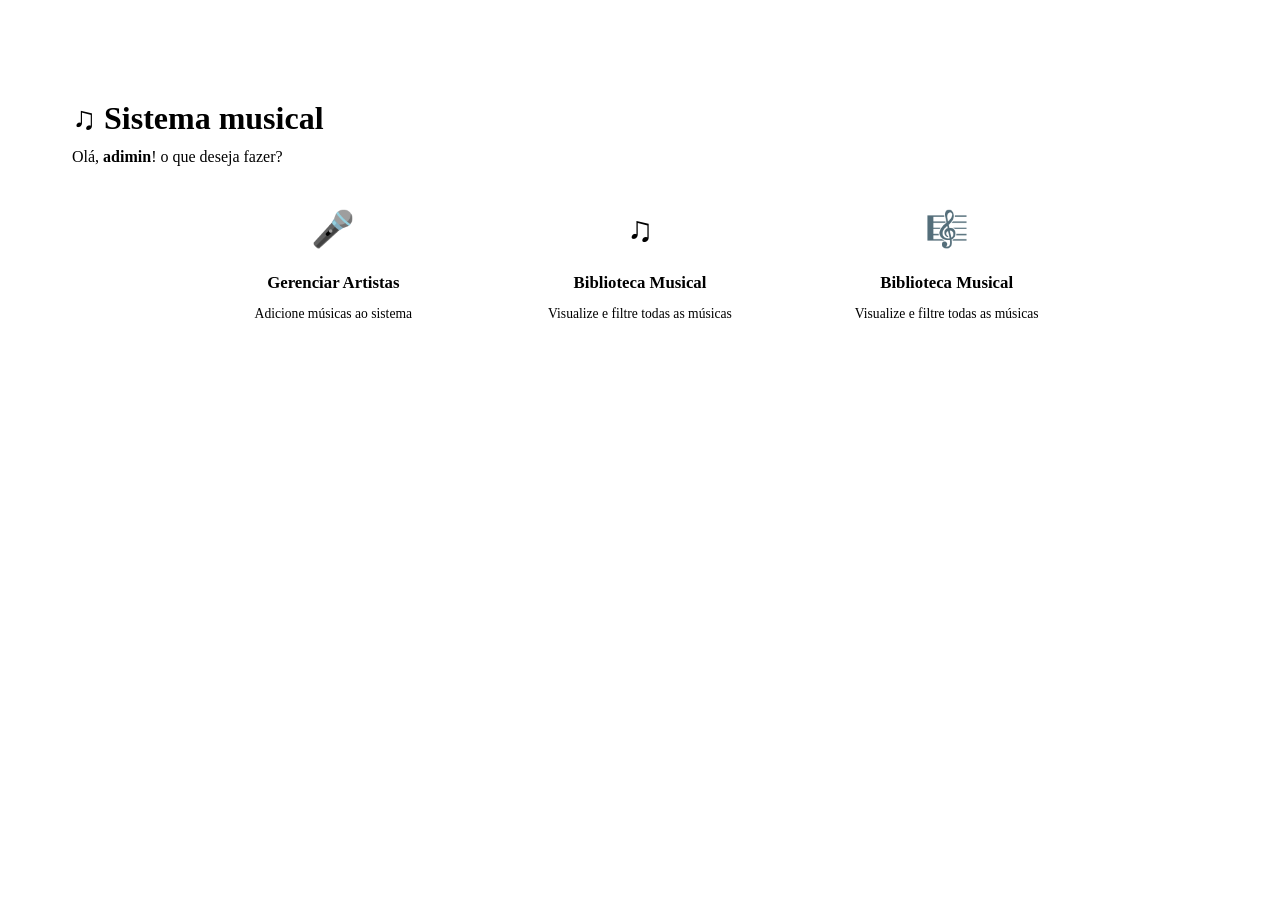
<file: index.html>
<!DOCTYPE html>
<html lang="pt-br">

<head>
    <meta charset="UTF-8">
    <meta name="viewport" content="width=device-width, initial-scale=1.0">
    <title>Menu Principal - Sistema Musical</title>
    <link rel="icon"
        href="data:image/svg+xml,<svg xmlns=%27http://www.w3.org/2000/svg%27 viewBox=%270 0 100 100%27><text y=%27.9em%27 font-size=%2790%27>🎵</text></svg>">
    <link rel="stylesheet" href="styles.css">
</head>

<body>

    <div class="container">

        <div class="topbar">
            <a href="login.html" class="btn-back">Sair</a>
        </div>

        <div class="page-hearder">
            <h1>♫ Sistema musical</h1>
            <p>Olá, <strong>adimin</strong>! o que deseja fazer?</p>
        </div>

        <div class="menu-grid">

            <div class="menu-card">
                <a href="cadastro_artista.html">
                    <div class="menu-card-icon">🎤</div>
                    <div class="menu-card-title">Gerenciar Artistas</div>
                    <div class="menu-card-desc">Adicione músicas ao sistema</div>
                </a>
            </div>

            <div class="menu-card">
                <a href="cadastro_musica.html">
                    <div class="menu-card-icon">♫</div>
                    <div class="menu-card-title">Biblioteca Musical</div>
                    <div class="menu-card-desc">Visualize e filtre todas as músicas</div>
                </a>
                </div>

                <div class="menu-card">
                    <a href="listagem_musicas.html">
                        <div class="menu-card-icon">🎼</div>
                        <div class="menu-card-title">Biblioteca Musical</div>
                        <div class="menu-card-desc">Visualize e filtre todas as músicas</div>
                    </a>
                </div>

        </div>

</body>

</html>
</file>
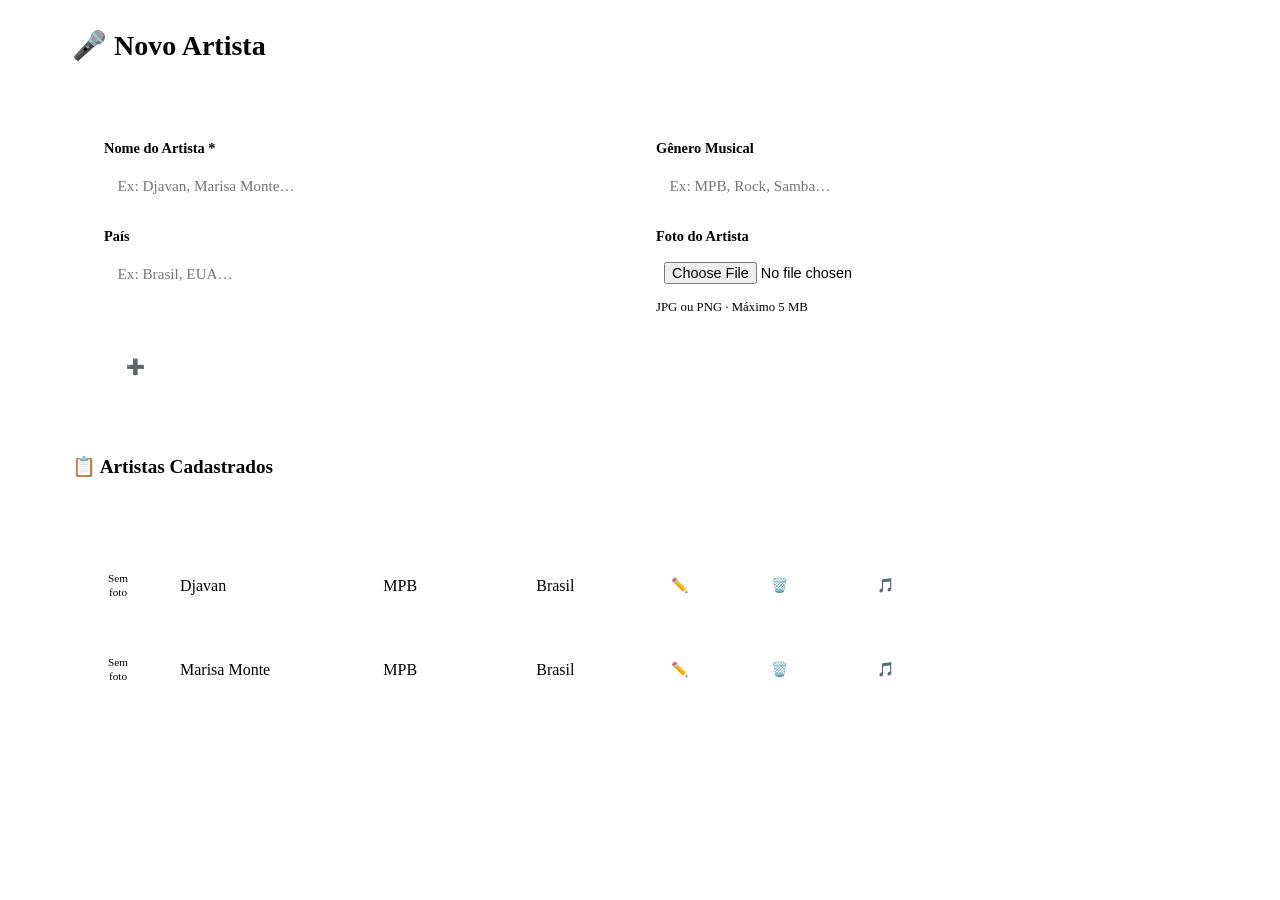
<file: cadastro_artista.html>
<!DOCTYPE html>
<html lang="pt-br">
<head>
    <meta charset="UTF-8">
    <meta name="viewport" content="width=device-width, initial-scale=1.0">
    <title>Novo Artista — Sistema Musical</title>
    <link rel="icon" href="data:image/svg+xml,<svg xmlns=%27http://www.w3.org/2000/svg%27 viewBox=%270 0 100 100%27><text y=%27.9em%27 font-size=%2790%27>🎵</text></svg>">
    <link rel="stylesheet" href="styles.css">
</head>
<body>

<div class="container">

    <div class="page-header-bar">
        <h2>🎤 Novo Artista</h2>
        <div class="header-actions">
            <a href="index.html" class="btn-back">⬅ Voltar ao Menu</a>
        </div>
    </div>

    <form method="post" action="#" enctype="multipart/form-data">

        <div class="form-grid">

            <div class="form-group">
                <label for="nome">Nome do Artista <span style="color:var(--red)">*</span></label>
                <input type="text" id="nome" name="nome"
                    required placeholder="Ex: Djavan, Marisa Monte…">
            </div>

            <div class="form-group">
                <label for="genero">Gênero Musical</label>
                <input type="text" id="genero" name="genero"
                    placeholder="Ex: MPB, Rock, Samba…">
            </div>

            <div class="form-group">
                <label for="pais">País</label>
                <input type="text" id="pais" name="pais"
                    placeholder="Ex: Brasil, EUA…">
            </div>

            <div class="form-group">
                <label for="imagem">Foto do Artista</label>
                <input type="file" id="imagem" name="imagem" accept="image/*">
                <small>JPG ou PNG · Máximo 5 MB</small>
            </div>

        </div>

        <div class="form-actions">
            <button type="submit" class="btn-primary">➕ Cadastrar</button>
        </div>

    </form>

    <h3>📋 Artistas Cadastrados</h3>

    <div class="table-container">
        <table>
            <thead>
                <tr>
                    <th class="col-foto">Foto</th>
                    <th>Nome</th>
                    <th>Gênero</th>
                    <th>País</th>
                    <th class="col-acoes">Ações</th>
                </tr>
            </thead>

            <tbody>
                <tr>
                    <td><div class="no-image">Sem<br>foto</div></td>
                    <td>Djavan</td>
                    <td>MPB</td>
                    <td>Brasil</td>
                    <td>
                        <div class="action-buttons">
                            <a href="#" class="btn-edit">✏️ Editar</a>
                            <a href="#" class="btn-delete">🗑️ Excluir</a>
                            <a href="cadastro_musica.html" class="btn-music">🎵 Músicas</a>
                        </div>
                    </td>
                </tr>

                <tr>
                    <td><div class="no-image">Sem<br>foto</div></td>
                    <td>Marisa Monte</td>
                    <td>MPB</td>
                    <td>Brasil</td>
                    <td>
                        <div class="action-buttons">
                            <a href="#" class="btn-edit">✏️ Editar</a>
                            <a href="#" class="btn-delete">🗑️ Excluir</a>
                            <a href="cadastro_musica.html" class="btn-music">🎵 Músicas</a>
                        </div>
                    </td>
                </tr>
            </tbody>
        </table>
    </div>

</div>

</body>
</html>
</file>
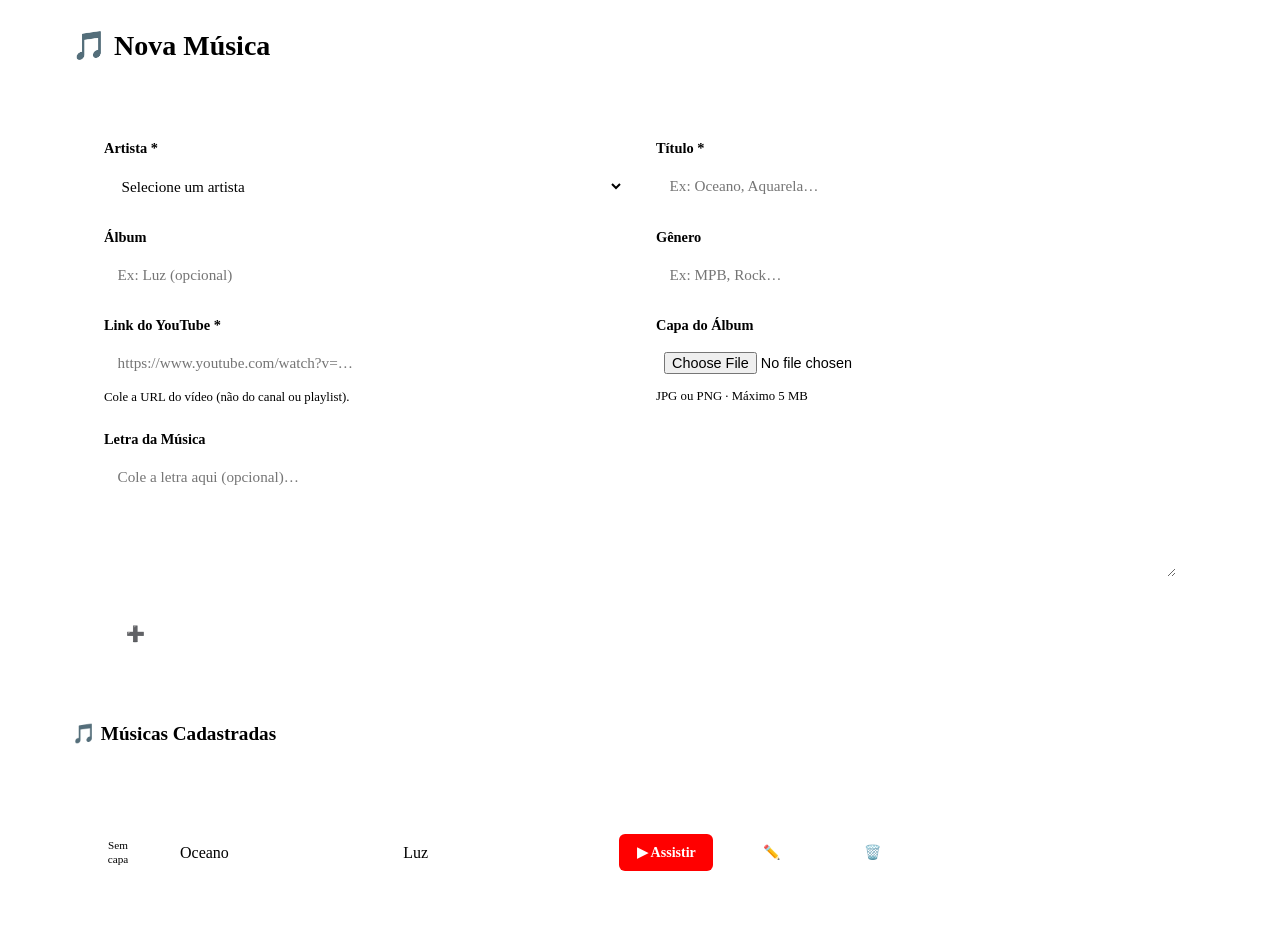
<file: cadastro_musica.html>
<!DOCTYPE html>
<html lang="pt-br">
<head>
    <meta charset="UTF-8">
    <meta name="viewport" content="width=device-width, initial-scale=1.0">
    <title>Nova Música — Sistema Musical</title>
    <link rel="icon" href="data:image/svg+xml,<svg xmlns=%27http://www.w3.org/2000/svg%27 viewBox=%270 0 100 100%27><text y=%27.9em%27 font-size=%2790%27>🎵</text></svg>">
    <link rel="stylesheet" href="styles.css">
</head>
<body>
<div class="container">

    <!-- Aqui o botão volta para os ARTISTAS: chegamos nesta tela pelo botão verde "Músicas". -->
    <div class="page-header-bar">
        <h2>🎵 Nova Música</h2>
        <div class="header-actions">
            <a href="cadastro_artista.html" class="btn-back">⬅ Voltar para Artistas</a>
        </div>
    </div>

    <!-- FORMULÁRIO DA MÚSICA (a "obra"). Igual ao do artista: post, enctype e form-grid. -->
    <form method="post" action="#" enctype="multipart/form-data">

        <div class="form-grid">

            <!-- Linha 1: Artista + Título -->
            <div class="form-group">
                <label for="artista_id">Artista <span style="color:var(--red)">*</span></label>

                <!--
                    select required: a música PRECISA de um artista.
                    A 1ª opção tem value="" (vazio): se a pessoa não escolher, o required bloqueia.
                    value="1", "2": o código do artista. Na Sprint 2 é assim que o banco
                    liga a música ao artista dela (chave estrangeira artista_id).
                -->
                <select name="artista_id" id="artista_id" required>
                    <option value="">Selecione um artista</option>
                    <option value="1">Djavan</option>
                    <option value="2">Marisa Monte</option>
                </select>
            </div>

            <div class="form-group">
                <label for="titulo">Título <span style="color:var(--red)">*</span></label>
                <input type="text" id="titulo" name="titulo"
                    required placeholder="Ex: Oceano, Aquarela…">
            </div>

            <!-- Linha 2: Álbum + Gênero (opcionais) -->
            <div class="form-group">
                <label for="album">Álbum</label>
                <input type="text" id="album" name="album" placeholder="Ex: Luz (opcional)">
            </div>

            <div class="form-group">
                <label for="genero">Gênero</label>
                <input type="text" id="genero" name="genero" placeholder="Ex: MPB, Rock…">
            </div>

            <!-- Linha 3: YouTube + Capa -->
            <div class="form-group">
                <label for="youtube_link">Link do YouTube <span style="color:var(--red)">*</span></label>

                <!-- type="url": o navegador confere se é um endereço de internet (http...). -->
                <input type="url" id="youtube_link" name="youtube_link"
                    required placeholder="https://www.youtube.com/watch?v=…">

                <small>Cole a URL do vídeo (não do canal ou playlist).</small>
            </div>

            <div class="form-group">
                <label for="imagem_capa">Capa do Álbum</label>

                <!-- O mesmo campo de foto do artista: só imagens. -->
                <input type="file" id="imagem_capa" name="imagem_capa" accept="image/*">

                <small>JPG ou PNG · Máximo 5 MB</small>
            </div>

            <!-- Linha 4: Letra. A classe "full" faz este campo ocupar as 2 colunas (grid-column: 1 / -1). -->
            <div class="form-group full">
                <label for="letra">Letra da Música</label>

                <!-- textarea: caixa de texto com várias linhas. Diferente do input, ela tem fechamento. -->
                <textarea id="letra" name="letra" placeholder="Cole a letra aqui (opcional)…"></textarea>
            </div>

        </div><!-- fim .form-grid -->

        <div class="form-actions">
            <button type="submit" class="btn-primary">➕ Cadastrar</button>
        </div>
    </form>


    <!-- ========== TABELA DE MÚSICAS DO ARTISTA (dados fixos nesta fase) ========== -->
    <h3>🎵 Músicas Cadastradas</h3>

    <div class="table-container">
        <table>
            <thead>
                <tr>
                    <th class="col-capa">Capa</th>
                    <th>Título</th>
                    <th>Álbum</th>
                    <th class="col-youtube">YouTube</th>
                    <th class="col-acoes">Ações</th>
                </tr>
            </thead>

            <tbody>
                <tr>
                    <td><div class="no-image">Sem<br>capa</div></td>
                    <td>Oceano</td>
                    <td>Luz</td>

                    <!-- Abre o vídeo numa aba nova. -->
                    <td><a href="#" target="_blank" class="btn-youtube">▶ Assistir</a></td>

                    <td>
                        <div class="action-buttons">
                            <a href="#" class="btn-edit">✏️ Editar</a>
                            <a href="#" class="btn-delete">🗑️</a>
                        </div>
                    </td>
                </tr>
            </tbody>
        </table>
    </div>

</div>
</body>
</html>
</file>
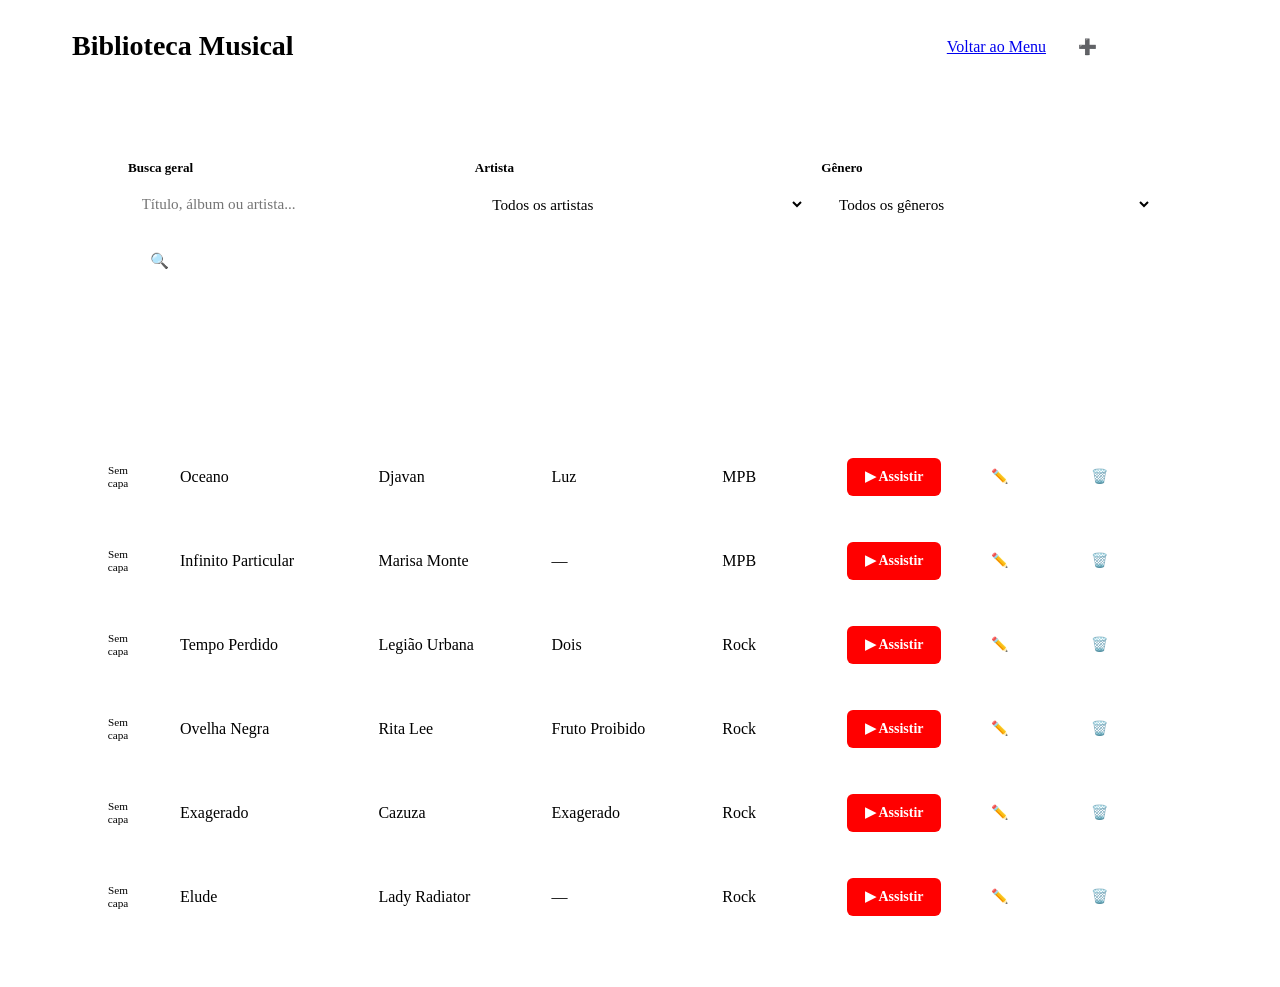
<file: listagem_musical.html>
<!DOCTYPE html>
<html lang="en">

<head>
    <meta charset="UTF-8">
    <meta name="viewport" content="width=device-width, initial-scale=1.0">
    <title>Biblioteca Musical - Sistema Musical</title>
    <link rel="icon" href="data:image/svg+xml,<svg xmlns=%27http://www.w3.org/2000/svg%27 viewBox=%270 0 100
100%27><text y=%27.9em%27 font-size=%2790%27>🎵</text></svg>">
    <link rel="stylesheet" href="styles.css">
</head>

<body>
    <div class="container">
        <div class="page-header-bar">
            <h2>Biblioteca Musical</h2>
            <div class="header-actions">
                <a href="index.html" class="btn">Voltar ao Menu</a>
                <a href="cadastro_musical.html" class="btn-primary">➕ Nova Música</a>
            </div>
        </div>
        <div class="filters">
            <form method="get" class="filter-form" action="#">

                <!-- filter-group: os 3 filtros. O CSS (flex) coloca lado a lado. -->
                <div class="filter-group">

                    <!-- filter-item: um filtro = rótulo + campo. -->
                    <div class="filter-item">
                        <label for="busca">Busca geral</label>
                        <input type="text" name="busca" id="busca" placeholder="Título, álbum ou artista...">
                    </div>

                    <div class="filter-item">
                        <label for="artista">Artista</label>
                        <!-- select: lista para escolher uma opção.
                     value="" (vazio) = "todos". O número é o código do artista no banco. -->
                        <select name="artista" id="artista">
                            <option value="">Todos os artistas</option>
                            <option value="1">Djavan</option>
                            <option value="2">Marisa Monte</option>
                            <option value="3">Legião Urbana</option>
                            <option value="4">Rita Lee</option>
                            <option value="5">Cazuza</option>
                            <option value="6">Lady Radiator</option>
                        </select>
                    </div>

                    <div class="filter-item">
                        <label for="genero">Gênero</label>
                        <select name="genero" id="genero">
                            <option value="">Todos os gêneros</option>
                            <option value="MPB">MPB</option>
                            <option value="Rock">Rock</option>
                            <option value="RAP">RAP</option>
                            <option value="Pop">Pop</option>
                            <option value="Samba">Samba</option>
                            <option value="Sertanejo">Sertanejo</option>
                        </select>
                    </div>

                </div>

                <!-- filter-actions: a área do botão de filtrar. -->
                <div class="filter-actions">
                    <button type="submit" class="btn-primary">🔍 Filtrar</button>
                </div>

            </form>
        </div>
        <div class="table-container">
            <table>
                <!-- thead: o cabeçalho da tabela. tr = linha. th = célula de título. -->
                <thead>
                    <tr>
                        <!-- As classes col-... deixam o CSS controlar a largura destas colunas. -->
                        <th class="col-capa">Capa</th>
                        <th>Título</th>
                        <th>Artista</th>
                        <th>Álbum</th>
                        <th>Gênero</th>
                        <th class="col-youtube">YouTube</th>
                        <th class="col-acoes">Ações</th>
                    </tr>
                </thead>

                <!-- tbody: o corpo. Cada tr é UMA música; cada td é uma informação dela.
             Os dados estão fixos aqui. Na Sprint 2 o PHP cria estas linhas a partir do banco. -->
                <tbody>
                    <tr>
                        <!-- no-image: quadrado "Sem capa" no lugar da imagem (a capa real vem na Sprint 2). -->
                        <td>
                            <div class="no-image">Sem<br>capa</div>
                        </td>
                        <td>Oceano</td>
                        <td>Djavan</td>
                        <td>Luz</td>
                        <td>MPB</td>

                        <!-- target="_blank": abre o vídeo numa aba nova, sem sair do sistema. -->
                        <td><a href="#" target="_blank" class="btn-youtube">▶ Assistir</a></td>

                        <td>
                            <!-- action-buttons: junta Editar e Excluir lado a lado (flex). -->
                            <div class="action-buttons">
                                <a href="#" class="btn-edit">✏️ Editar</a>
                                <a href="#" class="btn-delete">🗑️</a>
                            </div>
                        </td>
                    </tr>

                    <tr>
                        <td>
                            <div class="no-image">Sem<br>capa</div>
                        </td>
                        <td>Infinito Particular</td>
                        <td>Marisa Monte</td>
                        <td>—</td> <!-- sem álbum: mostramos um traço -->
                        <td>MPB</td>
                        <td><a href="#" target="_blank" class="btn-youtube">▶ Assistir</a></td>
                        <td>
                            <div class="action-buttons">
                                <a href="#" class="btn-edit">✏️ Editar</a>
                                <a href="#" class="btn-delete">🗑️</a>
                            </div>
                        </td>
                    </tr>
                    <tr>
                        <td>
                            <div class="no-image">Sem<br>capa</div>
                        </td>
                        <td>Tempo Perdido</td>
                        <td>Legião Urbana</td>
                        <td>Dois</td>
                        <td>Rock</td>
                        <td><a href="#" target="_blank" class="btn-youtube">▶ Assistir</a></td>
                        <td>
                            <div class="action-buttons">
                                <a href="#" class="btn-edit">✏️ Editar</a>
                                <a href="#" class="btn-delete">🗑️</a>
                            </div>
                        </td>
                    </tr>

                    <tr>
                        <td>
                            <div class="no-image">Sem<br>capa</div>
                        </td>
                        <td>Ovelha Negra</td>
                        <td>Rita Lee</td>
                        <td>Fruto Proibido</td>
                        <td>Rock</td>
                        <td><a href="#" target="_blank" class="btn-youtube">▶ Assistir</a></td>
                        <td>
                            <div class="action-buttons">
                                <a href="#" class="btn-edit">✏️ Editar</a>
                                <a href="#" class="btn-delete">🗑️</a>
                            </div>
                        </td>
                    </tr>

                    <tr>
                        <td>
                            <div class="no-image">Sem<br>capa</div>
                        </td>
                        <td>Exagerado</td>
                        <td>Cazuza</td>
                        <td>Exagerado</td>
                        <td>Rock</td>
                        <td><a href="#" target="_blank" class="btn-youtube">▶ Assistir</a></td>
                        <td>
                            <div class="action-buttons">
                                <a href="#" class="btn-edit">✏️ Editar</a>
                                <a href="#" class="btn-delete">🗑️</a>
                            </div>
                        </td>
                    </tr>

                    <tr>
                        <td>
                            <div class="no-image">Sem<br>capa</div>
                        </td>
                        <td>Elude</td>
                        <td>Lady Radiator</td>
                        <td>—</td>
                        <td>Rock</td>
                        <td><a href="#" target="_blank" class="btn-youtube">▶ Assistir</a></td>
                        <td>
                            <div class="action-buttons">
                                <a href="#" class="btn-edit">✏️ Editar</a>
                                <a href="#" class="btn-delete">🗑️</a>
                            </div>
                        </td>
                    </tr>
                </tbody>
            </table>
        </div>

    </div>
</body>

</html>
</file>
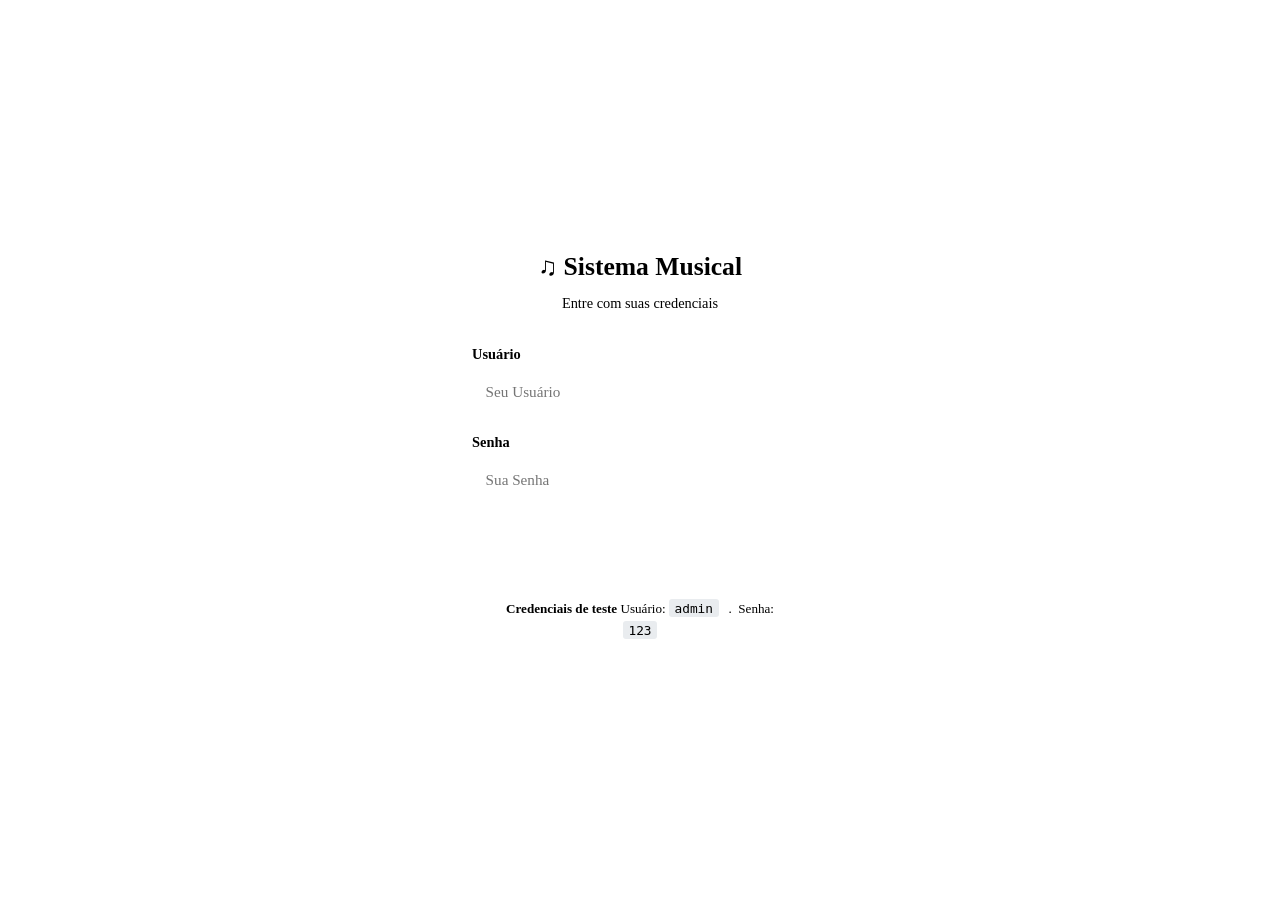
<file: login.html>
<!DOCTYPE html>
<html lang="pt-br">

<head>
    <meta charset="UTF-8">
    <meta name="viewport" content="width=device-width, initial-scale=1.0">
    <title>Login - Sistema musical</title>
    <link rel="icon" href="data:image/svg+xml,<svg xmlns=%27http://www.w3.org/2000/svg%27 viewBox=%270 0 100
100%27><text y=%27.9em%27 font-size=%2790%27>🎵</text></svg>">
    <link rel="stylesheet" href="styles.css">
</head>

<body class="login-page">
    <div class="login-card">

        <div class="login-header">
            <h1>♫ Sistema Musical</h1>
            <p>Entre com suas credenciais</p>
        </div>

        <form method="post" action="#">

            <div class="form-group">
                <label for="usuario">Usuário</label>
                <input type="text" id="usuario" name="usuario" required autocomplete="username"
                    placeholder="Seu Usuário">
            </div>

            <div class="form-group">
                <label for="senha">Senha</label>
                <input type="password" id="senha" name="senha" required autocomplete="current-password"
                    placeholder="Sua Senha">
            </div>
            <button type="submit" class="btn-primary">Entrar</button>
        </form>

        <div class="login-hint">
            <strong>Credenciais de teste</strong>
            Usuário: <code>admin</code> &nbsp; .&nbsp; Senha: <code>123</code>
        </div>

    </div>

</body>

</html>
</file>
<file: styles.css>
## 💼 Portfólio Web — Desenvolvedor Web 


<p align="center"> <strong>🌐 Projeto de Portfólio Pessoal em HTML5</strong> </p>


<p align="center"> Uma página web simples e semântica para apresentar informações pessoais, habilidades, projetos e formas de contato. </p>


📋 Sobre o Projeto


Este projeto foi desenvolvido como parte de um desafio de Desenvolvimento Web, com o objetivo de praticar a estruturação de páginas utilizando HTML5 semântico.


A página representa um portfólio de um estudante de Desenvolvimento de Sistemas, apresentando suas habilidades, projetos realizados e um formulário para contato.


🎯 Objetivos
Praticar a estrutura básica do HTML5;
Utilizar tags semânticas;
Criar uma navegação com links internos;
Organizar informações em uma tabela;
Criar um formulário de contato;
Trabalhar com imagens, links e listas;
Desenvolver uma página organizada e funcional.
🛠️ Tecnologias Utilizadas


<div align="center">


Tecnologia    Utilização
🌐 HTML5    Estrutura e conteúdo da página
🔗 Links HTML    Navegação entre seções e projetos
📝 Formulários    Área de contato
📊 Tabelas    Organização dos projetos


</div>


📌 Estrutura do Projeto
📁 portfolio-web
│
├── 📄 index.html
├── 🖼️ foto.jpg
└── 📄 README.md
🖥️ Seções da Página
👤 Sobre Mim


Apresenta uma breve descrição do desenvolvedor, sua formação e conhecimentos em:


HTML5
CSS3
JavaScript


Também contém uma lista com suas principais habilidades.


💻 Meus Projetos


Apresenta os projetos desenvolvidos através de uma tabela contendo:


Projeto;
Tecnologias utilizadas;
Status;
Link para o projeto.
📩 Entre em Contato


A página possui um formulário com:


Nome;
E-mail;
Assunto;
Mensagem;
Botão para envio.
📞 Rodapé


Contém informações de contato, como:


E-mail;
Telefone;
Direitos autorais.
✨ Destaques


✔️ HTML5 semântico
✔️ Navegação por âncoras
✔️ Formulário estruturado
✔️ Tabela de projetos
✔️ Imagem de perfil 150x150px
✔️ Links funcionais
✔️ Estrutura simples e organizada


🚀 Como Executar
Baixe ou clone este repositório:
git clone https://github.com/seu-usuario/portfolio-web.git
Entre na pasta do projeto:
cd portfolio-web
Abra o arquivo:
index.html
O projeto será aberto diretamente no navegador. 🌐
📚 Aprendizados


Com este projeto foi possível praticar conceitos importantes de HTML5, principalmente a utilização de elementos semânticos como:


<header>
<nav>
<main>
<section>
<table>
<form>
<fieldset>
<footer>


O projeto também ajudou a compreender melhor a organização de uma página web e a criação de formulários e tabelas.

Você, 28 de set., 11:25
NICOLAS SANTOS DA SILVA, 27 de out., 10:29
NicolasUxSilva

https://github.com/NicolasUxSilva/Assunto_7

NICOLAS SANTOS DA SILVA, 2 min
/* Cole cada bloco na seção indicada no comentário [AULA N]. A ordem no arquivo completo é a do print da aula 4. */
/* =============================================
SISTEMA MUSICAL: Folha de Estilos Principal
=============================================
Um único arquivo para TODAS as telas. Ele cresce a cada aula:
Aula 1: base, formulário, botões, login e menu
Aula 2: títulos, barra de título, cores dos botões, tabelas e filtros
Aula 3: formulário em grade, campo de foto e botão de músicas
Aula 4: url e textarea, campo "full", utilitários e celular
============================================= */




/* -----------------------------------------------
1. VARIÁVEIS E RESET  [AULA 1]
----------------------------------------------- */
/* :root guarda as variáveis. Escrevemos o valor UMA vez e usamos
em todo lugar com var(--nome). Para mudar a identidade visual do
sistema, basta trocar as cores aqui. */
:root {
--primary:     #2c3e50;   /* azul bem escuro: títulos, cabeçalho da tabela */
--blue:        #3498db;   /* azul: botão principal e editar */
--blue-dark:   #2980b9;   /* azul escuro: hover */
--green:       #27ae60;   /* verde: botão de músicas */
--red:         #e74c3c;   /* vermelho: excluir e o * de obrigatório */
--red-dark:    #c0392b;
--bg:          #f0f2f5;   /* fundo cinza claro da página */
--surface:     #ffffff;   /* fundo dos cartões */
--border:      #dde1e7;   /* cor das bordas */
--text:        #2c3e50;
--text-muted:  #6c757d;   /* texto cinza, menos importante */
--shadow-sm:   0 1px 3px rgba(0,0,0,.08);    /* sombra fraca */
--shadow-md:   0 4px 12px rgba(0,0,0,.10);   /* sombra média */
--radius:      8px;       /* arredondamento dos cantos */
--font:        'Segoe UI', system-ui, -apple-system, sans-serif;
}


/* Reset: zera as margens que o navegador coloca sozinho.
box-sizing: border-box faz a largura já incluir padding e borda. */
*, *::before, *::after {
margin: 0;
padding: 0;
box-sizing: border-box;
}


/* A página inteira: fonte, fundo e cor do texto. */
body {
font-family: var(--font);
background-color: var(--bg);
color: var(--text);
line-height: 1.6;          /* espaço entre as linhas do texto */
min-height: 100vh;         /* no mínimo a altura toda da tela */
}




/* -----------------------------------------------
2. FORMULÁRIOS  [AULA 1]
Base usada por TODAS as telas que têm <form>.
----------------------------------------------- */
/* Todo formulário vira um cartão branco com sombra. */
form {
background: var(--surface);
padding: 2rem;
border-radius: var(--radius);
box-shadow: var(--shadow-md);
margin-bottom: 2rem;
}


/* Espaço embaixo de cada grupo (rótulo + campo). */
.form-group {
margin-bottom: 1.25rem;


}


/* display: block coloca o rótulo numa linha só dele, em cima do campo. */
label {
display: block;
margin-bottom: .4rem;
font-size: .9rem;
font-weight: 600;
color: var(--primary);
}


/* Os campos ocupam a largura toda e ganham borda fina.
textarea e select já ficam prontos para as próximas telas. */
input[type="text"],
input[type="password"],
textarea,
select {
width: 100%;
padding: .65rem .85rem;
border: 1.5px solid var(--border);
border-radius: 6px;
font-size: .95rem;
font-family: var(--font);   /* sem isso, campos usam outra fonte */
color: var(--text);
background: var(--surface);
transition: border-color .2s, box-shadow .2s;   /* muda suave */
}


/* :focus = quando a pessoa clica no campo. A borda fica azul. */
input:focus,
textarea:focus,
select:focus {
outline: none;
border-color: var(--blue);
box-shadow: 0 0 0 3px rgba(52,152,219,.15);
}




/* -----------------------------------------------
3. BOTÕES  [AULA 1, cores novas nas aulas 2 e 3]
----------------------------------------------- */
/* Seletor em grupo (vírgulas): TODOS os botões do sistema têm o
mesmo formato. Cada um ganha a sua cor mais abaixo. */
.btn-primary,
.btn-edit,
.btn-delete,
.btn-music,
.btn-back,
.btn-youtube {
display: inline-flex;          /* ícone e texto alinhados */
align-items: center;
justify-content: center;
gap: .35rem;
padding: .55rem 1.1rem;
border: none;
border-radius: 6px;
font-size: .875rem;
font-weight: 600;
font-family: var(--font);
cursor: pointer;               /* mãozinha no mouse */
text-decoration: none;         /* links sem sublinhado */
white-space: nowrap;           /* texto não quebra linha */
transition: background-color .2s, transform .15s, box-shadow .2s;
line-height: 1.4;
}


/* Botão principal: azul. No hover escurece e sobe 1px. */
.btn-primary {
padding: .65rem 1.4rem;
font-size: .95rem;
background: var(--blue);
color: #fff;
}
.btn-primary:hover { background: var(--blue-dark); transform: translateY(-1px); box-shadow: var(--shadow-sm); }




/* Voltar e Sair: escuro. */
.btn-back        { background: var(--primary); color: #fff; }
.btn-back:hover  { background: #1a252f; }




/* -----------------------------------------------
5. TELA DE LOGIN  [AULA 1]
----------------------------------------------- */
/* O body do login vira flex para centralizar o cartão:
justify-content = horizontal, align-items = vertical. */
.login-page {
display: flex;
justify-content: center;
align-items: center;
min-height: 100vh;
background: var(--bg);
padding: 1rem;
}


/* O cartão branco, com no máximo 400px de largura. */
.login-card {
background: var(--surface);
padding: 2.5rem 2rem;
border-radius: var(--radius);
box-shadow: var(--shadow-md);
width: 100%;
max-width: 400px;
}


/* O form já é um cartão (seção 2). Dentro do login-card tiramos
o fundo e a sombra para não ficar "caixa dentro de caixa". */
.login-card form {
background: none;
box-shadow: none;
padding: 0;
margin: 0;
}


.login-header {
text-align: center;
margin-bottom: 1.75rem;
}


.login-header h1 {
font-size: 1.6rem;
color: var(--primary);
margin-bottom: .25rem;
}


.login-header p {
color: var(--text-muted);
font-size: .9rem;
}


/* Seletor com espaço = "que está dentro de". Só o botão do login
ocupa a largura toda. */
.login-card .btn-primary {
width: 100%;
margin-top: .25rem;
}


/* A caixinha com a dica das credenciais. */
.login-hint {
margin-top: 1.25rem;
padding: .75rem 1rem;
background: var(--bg);
border-radius: 6px;
text-align: center;
font-size: .82rem;
color: var(--text-muted);
border: 1px solid var(--border);
}




.login-hint code {
background: #e9ecef;
padding: .1rem .35rem;
border-radius: 3px;
font-size: .8rem;
}


/* -----------------------------------------------
6. LAYOUT BASE  [AULA 1]
O container de todas as telas, menos o login.
----------------------------------------------- */
/* Largura máxima de 1200px. margin: 0 auto centraliza a caixa. */
.container {
max-width: 1200px;
margin: 0 auto;
padding: 24px 32px;
}




/* -----------------------------------------------
7. MENU PRINCIPAL  [AULA 1]
----------------------------------------------- */
/* flex-end empurra o botão Sair para a direita. */
.topbar {
display: flex;
justify-content: flex-end;
margin-bottom: 2rem;
}


.page-header {
text-align: center;
margin-bottom: 2.5rem;
}


.page-header h1 {
font-size: 2rem;
color: var(--primary);
margin-bottom: .35rem;
}


.page-header p { color: var(--text-muted); font-size: 1rem; }


/* A grade dos cards. auto-fit + minmax(240px, 1fr):
"coloque quantas colunas couberem, cada uma com no mínimo 240px".
No celular os cards descem sozinhos. */
.menu-grid {
display: grid;
grid-template-columns: repeat(auto-fit, minmax(240px, 1fr));
gap: 1.25rem;
max-width: 900px;
margin: 0 auto;
}


.menu-card {
background: var(--surface);
border-radius: var(--radius);
box-shadow: var(--shadow-md);
transition: transform .2s, box-shadow .2s;
border: 1px solid var(--border);
}


/* Com o mouse em cima, o card sobe 4px e a sombra cresce. */
.menu-card:hover {
transform: translateY(-4px);
box-shadow: 0 8px 20px rgba(0,0,0,.13);
}


/* display: block faz o link ocupar o card inteiro (tudo clicável). */
.menu-card a {
display: block;
padding: 2rem 1.5rem;
text-align: center;
text-decoration: none;
color: var(--text);


}


.menu-card-icon  { font-size: 2.2rem; margin-bottom: .75rem; }
.menu-card-title { font-size: 1.05rem; font-weight: 600; color: var(--primary); margin-bottom: .35rem; }
.menu-card-desc  { font-size: .85rem; color: var(--text-muted); }


/* [AULA 2] Cores dos botões de ação da tabela.
   Azul = ação normal. Vermelho = perigo (excluir). */
.btn-edit           { background: var(--blue);  color: #fff; }
.btn-edit:hover      { background: var(--blue-dark); }
.btn-delete         { background: var(--red);   color: #fff; }
.btn-delete:hover    { background: var(--red-dark); }


/* [AULA 2] O vermelho do YouTube, para reconhecer na hora. */
.btn-youtube        { background: #ff0000; color: #fff; }
.btn-youtube:hover  { background: #cc0000; }


/* -----------------------------------------------
   8. TIPOGRAFIA  [h2 na AULA 2]
----------------------------------------------- */
/* Todo h2 do sistema: grande, cor principal e uma linha embaixo. */
h2 {
    font-size: 1.75rem;
    font-weight: 600;
    color: var(--primary);
    margin-bottom: 1.5rem;
    padding-bottom: .75rem;
    border-bottom: 2px solid var(--border);
}




/* -----------------------------------------------
   9. CABEÇALHO DE PÁGINA COM AÇÕES  [AULA 2]
   Usado na Biblioteca e nos dois cadastros.
----------------------------------------------- */
/* space-between: título na esquerda, botões na direita.
   flex-wrap: se faltar espaço, os botões descem. */
.page-header-bar {
    display: flex;
    align-items: center;
    justify-content: space-between;
    gap: 1rem;
    margin-bottom: 1.5rem;
    padding-bottom: .75rem;
    border-bottom: 2px solid var(--border);
    flex-wrap: wrap;
}


/* A barra já tem linha embaixo. Tiramos a linha do h2 que está
   dentro dela, senão ficariam duas. */
.page-header-bar h2 {
    margin: 0;
    padding: 0;
    border: none;
    font-size: 1.75rem;
    font-weight: 600;
    color: var(--primary);
}


.page-header-bar .header-actions {
    display: flex;
    gap: .6rem;
    flex-wrap: wrap;
    align-items: center;
}


/* -----------------------------------------------
   11. TABELAS  [AULA 2]
----------------------------------------------- */
/* A caixa da tabela. overflow: hidden corta o que passa dos cantos
   redondos (senão o cabeçalho escuro "vaza" no canto). */
.table-container {
    background: var(--surface);
    border-radius: var(--radius);
    box-shadow: var(--shadow-md);
    overflow: hidden;
    margin-bottom: 1.5rem;
}


/* border-collapse: as bordas das células viram uma só. */
table {
    width: 100%;
    border-collapse: collapse;
}


/* Espaço dentro das células e uma linha fina entre as linhas. */
th, td {
    padding: 12px 16px;
    text-align: left;
    vertical-align: middle;
    border-bottom: 1px solid var(--border);
}


/* Cabeçalho escuro, letra branca e MAIÚSCULA. */
th {
    background: var(--primary);
    color: #fff;
    font-size: .82rem;
    font-weight: 600;
    letter-spacing: .04em;
    text-transform: uppercase;
    white-space: nowrap;
}


tbody tr:last-child td { border-bottom: none; }   /* a última linha sem borda */
tbody tr:hover { background: #f8fafc; }           /* linha clareia com o mouse */


/* Larguras fixas das colunas pequenas. */
.col-foto,
.col-capa    { width: 90px;  white-space: nowrap; }
.col-youtube { width: 110px; white-space: nowrap; }
.col-acoes   { white-space: nowrap; }


/* Editar, Excluir (e Músicas) lado a lado. */
.action-buttons {
    display: flex;
    gap: 6px;
    align-items: center;
    flex-wrap: nowrap;
}


/* [Sprint 2] A miniatura da capa ou da foto de verdade. */
.table-thumbnail {
    width: 60px;
    height: 60px;
    object-fit: cover;
    border-radius: 6px;
    display: block;
}


/* O quadrado "Sem capa / Sem foto": borda tracejada e texto no meio. */
.no-image {
    width: 60px;
    height: 60px;
    background: var(--bg);
    border: 1.5px dashed var(--border);
    border-radius: 6px;
    display: flex;
    align-items: center;
    justify-content: center;
    font-size: .7rem;
    color: var(--text-muted);
    text-align: center;
    line-height: 1.2;
}


/* [Sprint 2] Célula de "nenhuma música encontrada". */
td.empty-cell {
    text-align: center;
    color: var(--text-muted);
    padding: 2rem;
    font-size: .95rem;
}


/* -----------------------------------------------
   14. FILTROS  [AULA 2]
----------------------------------------------- */
.filters {
    background: var(--surface);
    padding: 1.25rem 1.5rem;
    border-radius: var(--radius);
    box-shadow: var(--shadow-sm);
    margin-bottom: 1.5rem;
    border: 1px solid var(--border);
}


/* Os filtros lado a lado. flex-wrap: descem se não couber. */
.filter-group {
    display: flex;
    gap: 1rem;
    flex-wrap: wrap;
    margin-bottom: 1rem;
}


/* flex: 1 = cada filtro pega a mesma fatia do espaço.
   min-width impede que fique fino demais. */
.filter-item {
    flex: 1;
    min-width: 180px;
}


.filter-item label {
    font-size: .82rem;
}


.filter-actions {
    display: flex;
    gap: .75rem;
    align-items: center;
}


/* -----------------------------------------------
   4. MENSAGENS  [AULA 4, usadas de verdade na Sprint 2]
   Ex.: "Artista cadastrado!" (success) ou "Senha incorreta" (error).
----------------------------------------------- */
.message {
    display: flex;
    align-items: center;
    gap: .6rem;
    padding: .85rem 1.1rem;
    border-radius: 6px;
    margin-bottom: 1.25rem;
    font-size: .95rem;
    font-weight: 500;
}


.message.success { background: #d4edda; color: #155724; border: 1px solid #c3e6cb; }
.message.error   { background: #f8d7da; color: #721c24; border: 1px solid #f5c6cb; }


/* [AULA 4] A caixa da letra: começa com 120px de altura.
   resize: vertical deixa esticar só para baixo. */
textarea {
    min-height: 120px;
    resize: vertical;
}




/* -----------------------------------------------
   10. FORMULÁRIO EM GRADE  [AULAS 3 e 4]
----------------------------------------------- */
/* [AULA 4] Outros tipos de input ficam iguais ao text. */
input[type="number"],
input[type="url"],
input[type="date"] {
    width: 100%;
    padding: .65rem .85rem;
    border: 1.5px solid var(--border);
    border-radius: 6px;
    font-size: .95rem;
    font-family: var(--font);
    color: var(--text);
    background: var(--surface);
    transition: border-color .2s, box-shadow .2s;
}


/* [AULA 4] O campo com a classe "full" vai da 1ª à última linha
   da grade: ocupa as 2 colunas (usado na letra da música). */
.form-grid .form-group.full {
    grid-column: 1 / -1;
}




/* -----------------------------------------------
   15. UTILITÁRIOS  [AULA 4]
   Classes pequenas para usar direto no HTML, sem criar regra nova.
   mt = margin-top, mb = margin-bottom.
----------------------------------------------- */
.text-center { text-align: center; }
.text-muted  { color: var(--text-muted); font-size: .9rem; }


.mt-1 { margin-top: .5rem; }
.mt-2 { margin-top: 1rem; }
.mt-3 { margin-top: 1.5rem; }
.mb-1 { margin-bottom: .5rem; }
.mb-2 { margin-bottom: 1rem; }
.mb-3 { margin-bottom: 1.5rem; }




/* -----------------------------------------------
   16. RESPONSIVIDADE  [AULA 4]
   Tudo aqui dentro só vale em telas de até 768px (celular e
   tablet em pé). Fica no FIM do arquivo para vencer as regras de cima.
   Teste: F12, depois o ícone de celular (modo responsivo).
----------------------------------------------- */
@media (max-width: 768px) {
    .container { padding: 16px; }                /* menos espaço nas bordas */
    h2 { font-size: 1.4rem; }
    form { padding: 1.25rem; }
    .form-grid { grid-template-columns: 1fr; }   /* formulário em 1 coluna */
    .filter-group   { flex-direction: column; gap: .75rem; }   /* filtros empilhados */
    .filter-item    { min-width: 100%; }
    .table-container { overflow-x: auto; }       /* tabela rola para o lado */
    table            { min-width: 560px; }
    th, td { padding: 10px 12px; font-size: .85rem; }
    .table-thumbnail,
    .no-image { width: 48px; height: 48px; }
    .col-foto, .col-capa { width: 68px; }
    .action-buttons { flex-wrap: wrap; gap: 4px; }
    .btn-edit, .btn-delete, .btn-music, .btn-youtube {
        padding: .4rem .7rem;
        font-size: .78rem;
    }
    .menu-grid { grid-template-columns: 1fr; }   /* menu: 1 card por linha */
}


/* [AULA 3] Verde = ir para as músicas do artista. */
.btn-music          { background: var(--green); color: #fff; }
.btn-music:hover     { background: #219a52; }


/* [AULA 3] O subtítulo das tabelas dos cadastros. */
h3 {
    font-size: 1.2rem;
    font-weight: 600;
    color: var(--primary);
    margin: 2rem 0 1rem;   /* 2rem em cima, 0 nos lados, 1rem embaixo */
}


/* [AULA 3] Seletor de atributo: só o input de arquivo.
   A borda tracejada lembra "solte o arquivo aqui". */
input[type="file"] {
    width: 100%;
    padding: .5rem;
    border: 1.5px dashed var(--border);
    border-radius: 6px;
    font-size: .9rem;
    color: var(--text-muted);
    cursor: pointer;
}


/* [AULA 3] O texto de ajuda fica embaixo do campo, pequeno e cinza. */
small {
    display: block;
    margin-top: .3rem;
    font-size: .8rem;
    color: var(--text-muted);
}


/* [AULA 3] 2 colunas iguais (1fr = uma fração do espaço).
   gap: 0 entre linhas (o form-group já tem margem) e 2rem entre colunas. */
.form-grid {
    display: grid;
    grid-template-columns: 1fr 1fr;
    gap: 0 2rem;
}


/* [AULA 3] Os botões abaixo do formulário, lado a lado. */
.form-actions {
    display: flex;
    gap: .75rem;
    align-items: center;
    flex-wrap: wrap;
    margin-top: .5rem;
    grid-column: 1 / -1;
}


/* [AULA 3, usada na Sprint 2] Mostra a foto já salva ao editar. */
.current-image {
    display: flex;
    align-items: center;
    gap: .75rem;
    margin-top: .75rem;
    padding: .75rem;
    background: var(--bg);
    border-radius: 6px;
}


.current-image img {
    width: 64px;
    height: 64px;
    object-fit: cover;      /* corta a foto sem esticar */
    border-radius: 6px;
    flex-shrink: 0;
}


.current-image small {
    margin: 0;
    color: var(--text-muted);
}
</file>
